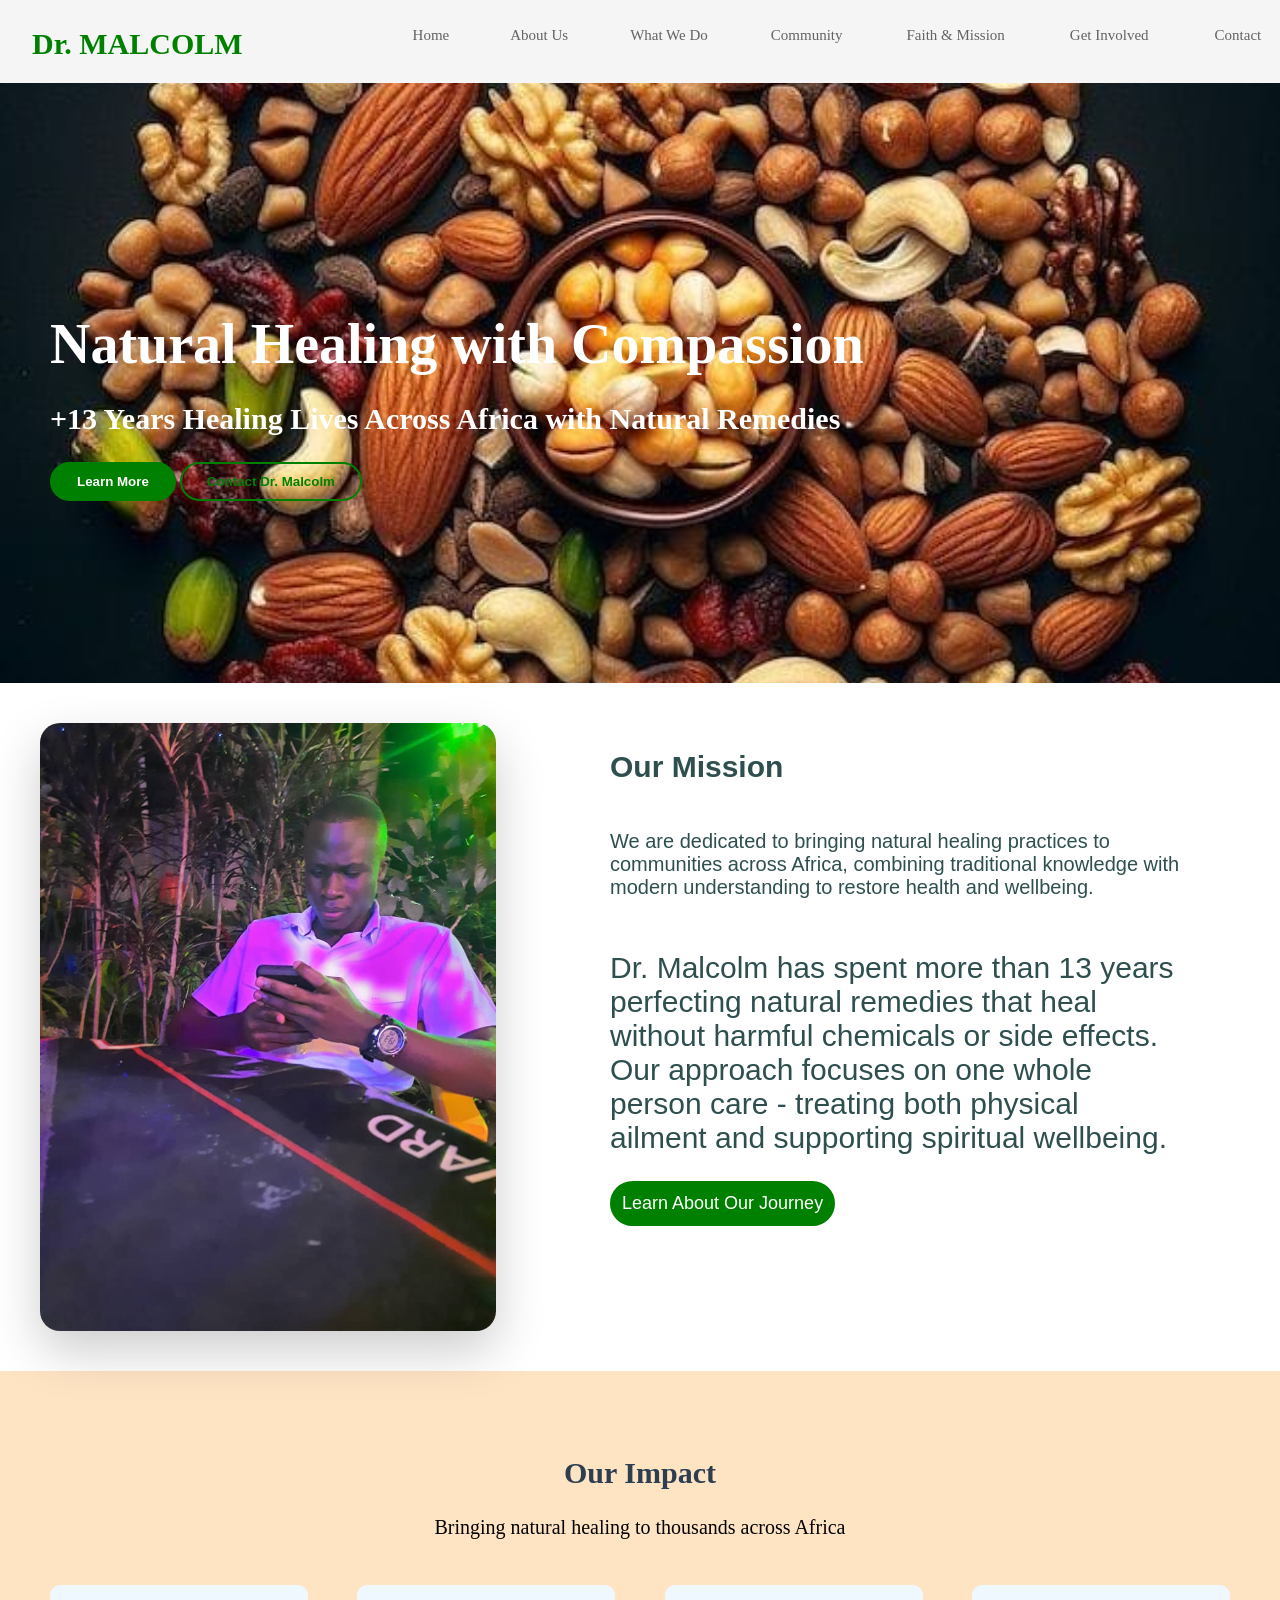
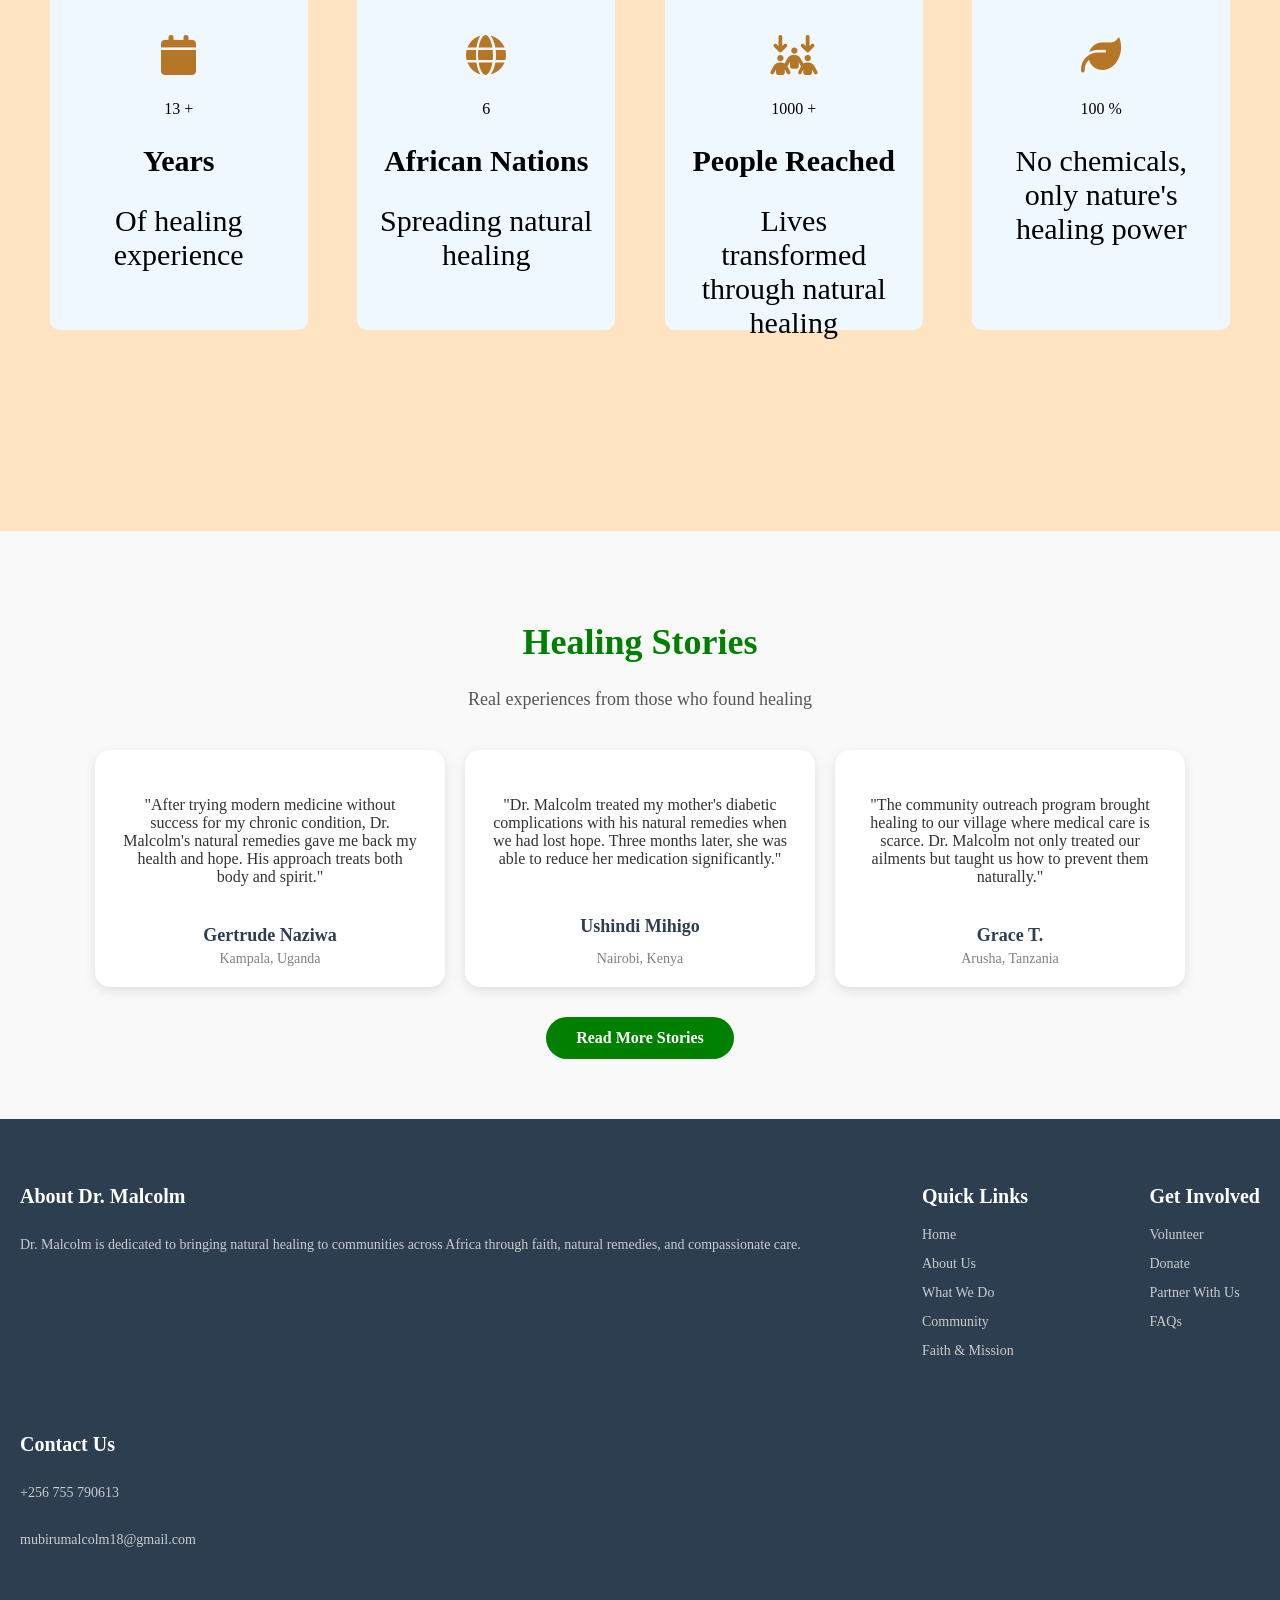
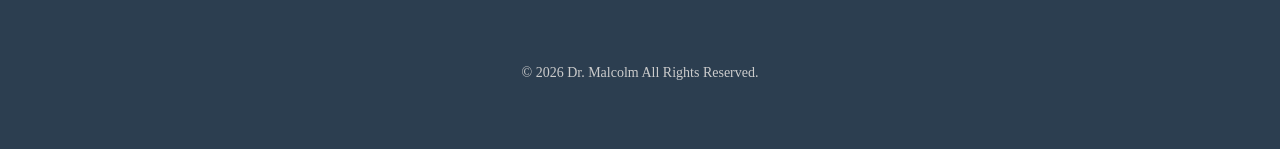
<file: index.html>
<!DOCTYPE html>
<html lang="en">

<head>
    <meta charset="UTF-8">
    <meta name="viewport" content="width=device-width, initial-scale=1.0">
    <title>DR. MALCOLM</title>
    <link rel="stylesheet" type="text/css" href="index2.css">
    <link rel="stylesheet" href="https://cdnjs.cloudflare.com/ajax/libs/font-awesome/6.5.0/css/all.min.css">
</head>

<body>
    <nav id="nav-bar">
        <div class="topbar">
            <div class="logo">
                <h2>Dr. MALCOLM</h2>
            </div>
            <div class="menu">
                <ul>
                    <a href="#">
                        <li class="link1">Home</li>
                    </a>
                    <a href="#">
                        <li class="link2">About Us</li>
                    </a>
                    <a href="#">
                        <li class="link3">What We Do</li>
                    </a>
                    <a href="#">
                        <li class="link4">Community</li>
                    </a>
                    <a href="#">
                        <li class="link5">Faith & Mission</li>
                    </a>
                    <a href="#">
                        <li class="link6">Get Involved</li>
                    </a>
                    <a href="#">
                        <li class="link7">Contact</li>
                    </a>
                </ul>
            </div>
        </div>
    </nav>

    <section class="hero" style="background-image: url(fruits.jpeg);">
        <div class="hero-content">
            <h1>Natural Healing with Compassion</h1>
            <h3>+13 Years Healing Lives Across Africa with Natural Remedies</h3>
            <div class="hero-buttons">
                <button class="btn-learn">Learn More</button>
                <button class="btn-contact">Contact Dr. Malcolm</button>
            </div>
        </div>
    </section>

    <section class="mission-section">
        <article class="mission-image">
            <img src="me.jpg" alt="Picture of myself" width="80%" height="45%">
        </article>
        <article class="mission-text">
            <h2 class="mission-title">Our Mission</h2>
            <br>
            <p class="mission-desc">We are dedicated to bringing natural healing practices to communities across Africa,
                combining traditional knowledge with modern understanding to restore health and wellbeing.
            </p>
            <br>
            <p class="mission-detail">Dr. Malcolm has spent more than 13 years perfecting natural remedies that heal
                without harmful chemicals or side effects. Our approach focuses on one whole person care - treating
                both physical ailment and supporting spiritual wellbeing.
            </p><br>
            <button class="btn-journey">Learn About Our Journey</button>
        </article>
    </section>

    <section class="impact-section">
        <div class="impact-wrapper">
            <div class="impact-header">
                <h2 class="impact-title">Our Impact</h2>
                <p class="impact-subtitle">Bringing natural healing to thousands across Africa</p>
            </div>
            <div class="impact-row">
                <div class="impact-card">
                    <h2 class="impact-icon"><i class="fa-solid fa-calendar"></i></h2>
                    <span>13</span>
                    <span>+</span>
                    <h3>Years</h3>
                    <p>Of healing experience</p>
                </div>
                <div class="impact-card">
                    <h2 class="impact-icon"><i class="fa-solid fa-globe"></i></h2>
                    <span>6</span>
                    <h3>African Nations</h3>
                    <p>Spreading natural healing</p>
                </div>
                <div class="impact-card">
                    <h2 class="impact-icon"><i class="fa-solid fa-arrows-down-to-people"></i></h2>
                    <span>1000</span>
                    <span>+</span>
                    <h3>People Reached</h3>
                    <p>Lives transformed through natural healing</p>
                </div>
                <div class="impact-card">
                    <h2 class="impact-icon"><i class="fa-solid fa-leaf"></i></h2>
                    <span>100</span>
                    <span>%</span>
                    <p>No chemicals, only nature's healing power</p>
                </div>
            </div>
        </div>
    </section>

    <section class="testimonials">

  <h2>Healing Stories</h2>
  <p>Real experiences from those who found healing</p>

  <div class="testimonial-container">

    <div class="testimonial-card">
      <p>"After trying modern medicine without success for my chronic condition, Dr. Malcolm's natural remedies gave me back my health and hope. His approach treats both body and spirit."</p>
      <h4>Gertrude Naziwa</h4>
      <span>Kampala, Uganda</span>
    </div>

    <div class="testimonial-card">
      <p>"Dr. Malcolm treated my mother's diabetic complications with his natural remedies when we had lost hope. Three months later, she was able to reduce her medication significantly."</p>
      <h4>Ushindi Mihigo</h4>
      <span>Nairobi, Kenya</span>
    </div>

    <div class="testimonial-card">
      <p>"The community outreach program brought healing to our village where medical care is scarce. Dr. Malcolm not only treated our ailments but taught us how to prevent them naturally."</p>
      <h4>Grace T.</h4>
      <span>Arusha, Tanzania</span>
    </div>

  </div>

  <a href="/stories" class="button">Read More Stories</a>

</section>

<!-- Footer -->
<footer class="footer">

  <div class="footer-about">
    <h3>About Dr. Malcolm</h3>
    <p>Dr. Malcolm is dedicated to bringing natural healing to communities across Africa through faith, natural remedies, and compassionate care.</p>
  </div>

  <div class="footer-links">
    <h3>Quick Links</h3>
    <ul>
      <li><a href="index.html">Home</a></li>
      <li><a href="about.html">About Us</a></li>
      <li><a href="what-we-do.html">What We Do</a></li>
      <li><a href="community.html">Community</a></li>
      <li><a href="mission.html">Faith & Mission</a></li>
    </ul>
  </div>

  <div class="footer-involve">
    <h3>Get Involved</h3>
    <ul>
      <li><a href="volunteer.html">Volunteer</a></li>
      <li><a href="donate.html">Donate</a></li>
      <li><a href="partner.html">Partner With Us</a></li>
      <li><a href="faqs.html">FAQs</a></li>
    </ul>
  </div>

  <div class="footer-contact">
    <h3>Contact Us</h3>
    <p>+256 755 790613</p>
    <p>mubirumalcolm18@gmail.com</p>
  </div>

  <div class="footer-copy">
    <p>© 2026 Dr. Malcolm All Rights Reserved.</p>
  </div>

</footer>

</body>
</html>
</file>
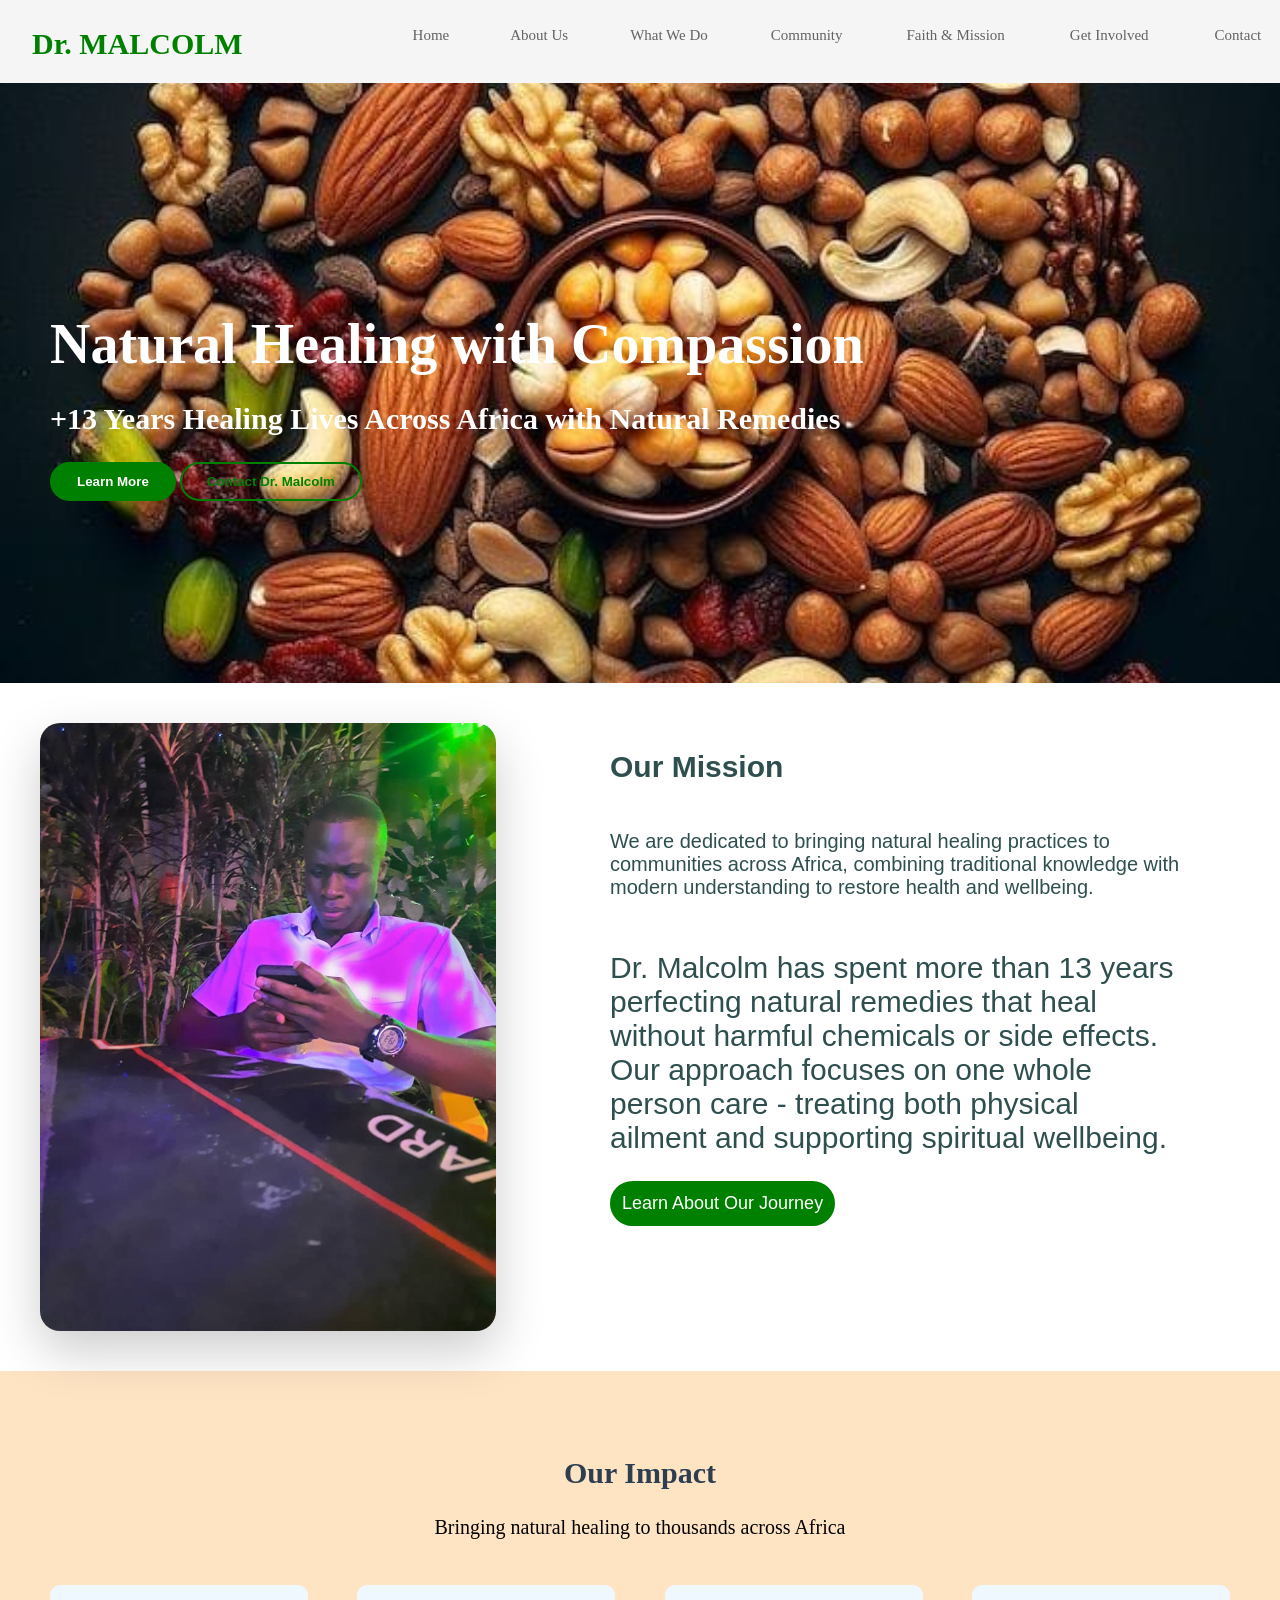
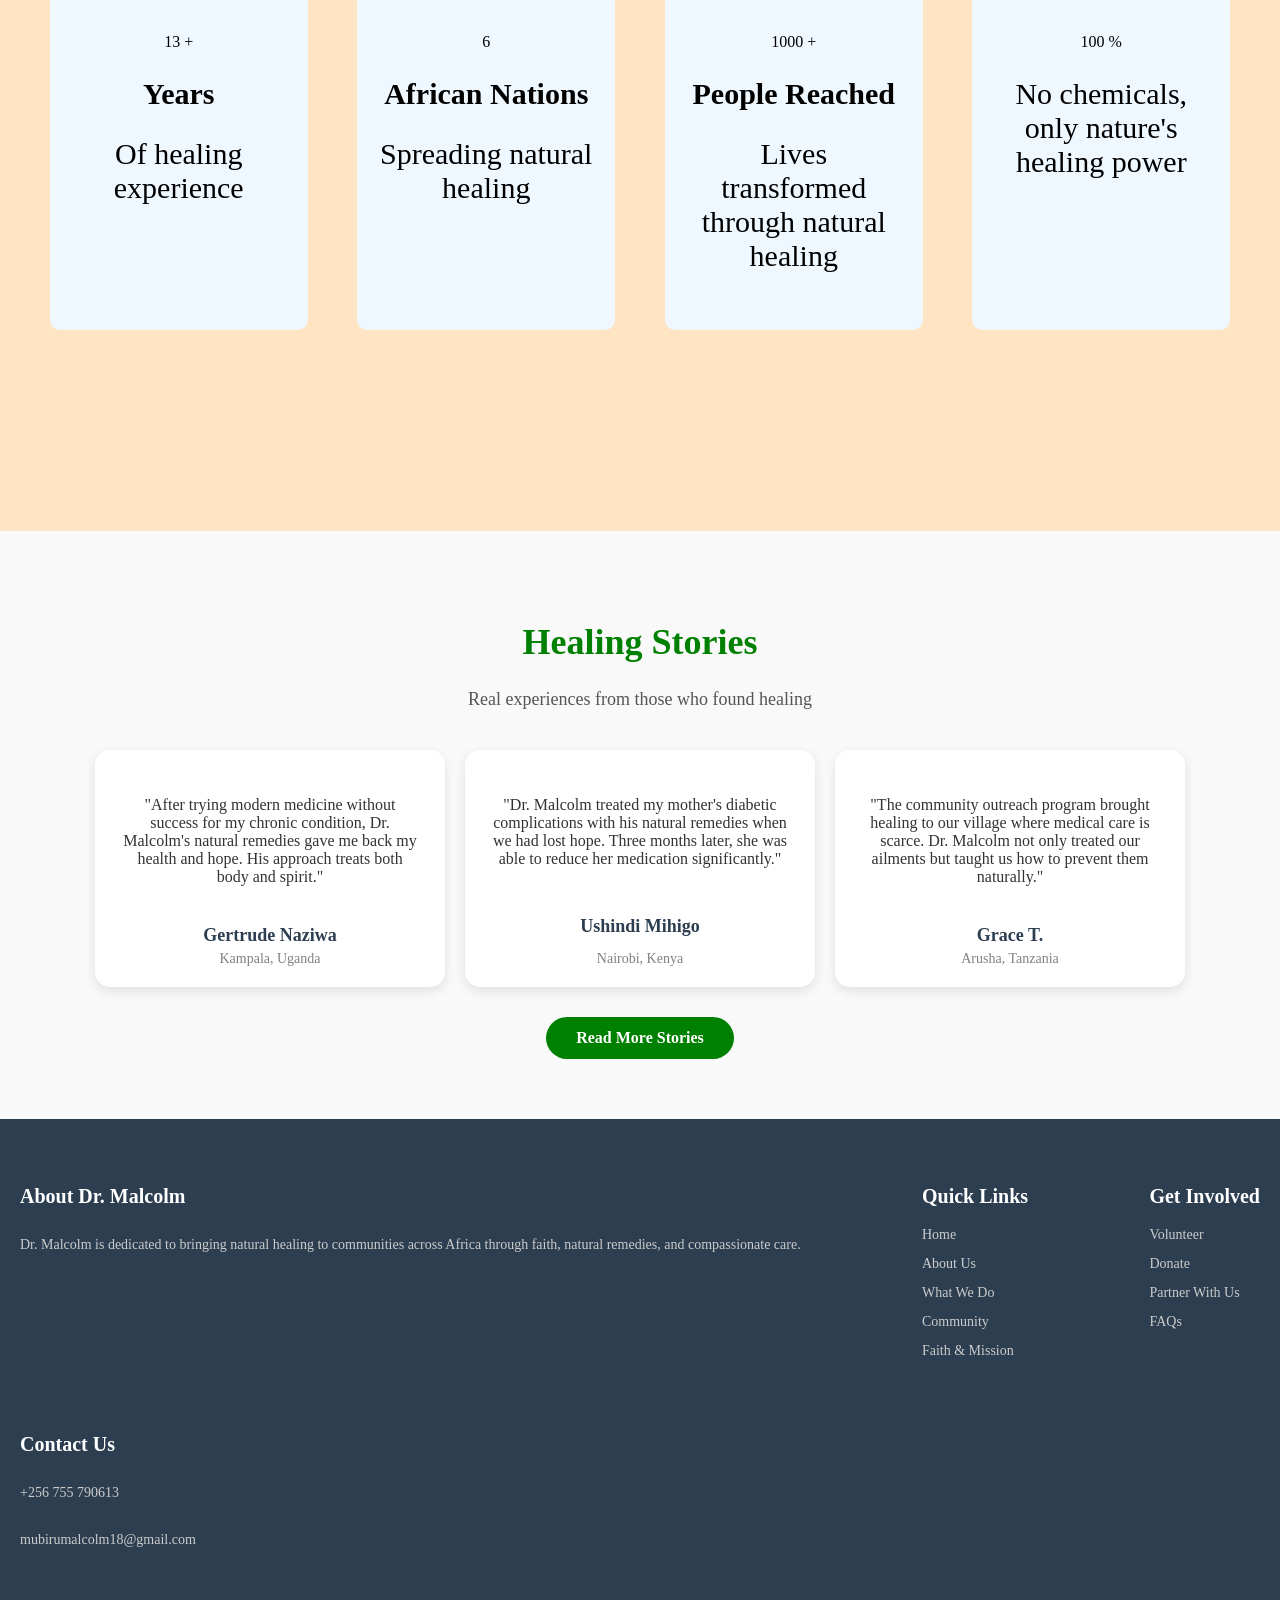
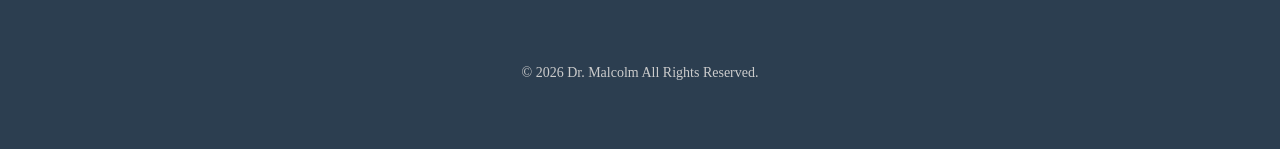
<file: index2.html>
<!DOCTYPE html>
<html lang="en">

<head>
    <meta charset="UTF-8">
    <meta name="viewport" content="width=device-width, initial-scale=1.0">
    <title>DR. MALCOLM</title>
    <link rel="stylesheet" type="text/css" href="index2.css">
</head>

<body>
    <nav id="nav-bar">
        <div class="topbar">
            <div class="logo">
                <h2>Dr. MALCOLM</h2>
            </div>
            <div class="menu">
                <ul>
                    <a href="#">
                        <li class="link1">Home</li>
                    </a>
                    <a href="#">
                        <li class="link2">About Us</li>
                    </a>
                    <a href="#">
                        <li class="link3">What We Do</li>
                    </a>
                    <a href="#">
                        <li class="link4">Community</li>
                    </a>
                    <a href="#">
                        <li class="link5">Faith & Mission</li>
                    </a>
                    <a href="#">
                        <li class="link6">Get Involved</li>
                    </a>
                    <a href="#">
                        <li class="link7">Contact</li>
                    </a>
                </ul>
            </div>
        </div>
    </nav>

    <section class="hero" style="background-image: url(fruits.jpeg);">
        <div class="hero-content">
            <h1>Natural Healing with Compassion</h1>
            <h3>+13 Years Healing Lives Across Africa with Natural Remedies</h3>
            <div class="hero-buttons">
                <button class="btn-learn">Learn More</button>
                <button class="btn-contact">Contact Dr. Malcolm</button>
            </div>
        </div>
    </section>

    <section class="mission-section">
        <article class="mission-image">
            <img src="me.jpg" alt="Picture of myself">
        </article>
        <article class="mission-text">
            <h2 class="mission-title">Our Mission</h2>
            <br>
            <p class="mission-desc">We are dedicated to bringing natural healing practices to communities across Africa,
                combining traditional knowledge with modern understanding to restore health and wellbeing.
            </p>
            <br>
            <p class="mission-detail">Dr. Malcolm has spent more than 13 years perfecting natural remedies that heal
                without harmful chemicals or side effects. Our approach focuses on one whole person care - treating
                both physical ailment and supporting spiritual wellbeing.
            </p><br>
            <button class="btn-journey">Learn About Our Journey</button>
        </article>
    </section>

    <section class="impact-section">
        <div class="impact-wrapper">
            <div class="impact-header">
                <h2 class="impact-title">Our Impact</h2>
                <p class="impact-subtitle">Bringing natural healing to thousands across Africa</p>
            </div>
            <div class="impact-row">
                <div class="impact-card">
                    <h2 class="impact-icon"><i class="fa-solid fa-calendar"></i></h2>
                    <span>13</span>
                    <span>+</span>
                    <h3>Years</h3>
                    <p>Of healing experience</p>
                </div>
                <div class="impact-card">
                    <h2 class="impact-icon"><i class="fa-solid fa-globe"></i></h2>
                    <span>6</span>
                    <h3>African Nations</h3>
                    <p>Spreading natural healing</p>
                </div>
                <div class="impact-card">
                    <h2 class="impact-icon"><i class="fa-solid fa-arrows-down-to-people"></i></h2>
                    <span>1000</span>
                    <span>+</span>
                    <h3>People Reached</h3>
                    <p>Lives transformed through natural healing</p>
                </div>
                <div class="impact-card">
                    <h2 class="impact-icon"><i class="fa-solid fa-leaf"></i></h2>
                    <span>100</span>
                    <span>%</span>
                    <p>No chemicals, only nature's healing power</p>
                </div>
            </div>
        </div>
    </section>

    <section class="testimonials">

  <h2>Healing Stories</h2>
  <p>Real experiences from those who found healing</p>

  <div class="testimonial-container">

    <div class="testimonial-card">
      <p>"After trying modern medicine without success for my chronic condition, Dr. Malcolm's natural remedies gave me back my health and hope. His approach treats both body and spirit."</p>
      <h4>Gertrude Naziwa</h4>
      <span>Kampala, Uganda</span>
    </div>

    <div class="testimonial-card">
      <p>"Dr. Malcolm treated my mother's diabetic complications with his natural remedies when we had lost hope. Three months later, she was able to reduce her medication significantly."</p>
      <h4>Ushindi Mihigo</h4>
      <span>Nairobi, Kenya</span>
    </div>

    <div class="testimonial-card">
      <p>"The community outreach program brought healing to our village where medical care is scarce. Dr. Malcolm not only treated our ailments but taught us how to prevent them naturally."</p>
      <h4>Grace T.</h4>
      <span>Arusha, Tanzania</span>
    </div>

  </div>

  <a href="/stories" class="button">Read More Stories</a>

</section>

<!-- Footer -->
<footer class="footer">

  <div class="footer-about">
    <h3>About Dr. Malcolm</h3>
    <p>Dr. Malcolm is dedicated to bringing natural healing to communities across Africa through faith, natural remedies, and compassionate care.</p>
  </div>

  <div class="footer-links">
    <h3>Quick Links</h3>
    <ul>
      <li><a href="index.html">Home</a></li>
      <li><a href="about.html">About Us</a></li>
      <li><a href="what-we-do.html">What We Do</a></li>
      <li><a href="community.html">Community</a></li>
      <li><a href="mission.html">Faith & Mission</a></li>
    </ul>
  </div>

  <div class="footer-involve">
    <h3>Get Involved</h3>
    <ul>
      <li><a href="volunteer.html">Volunteer</a></li>
      <li><a href="donate.html">Donate</a></li>
      <li><a href="partner.html">Partner With Us</a></li>
      <li><a href="faqs.html">FAQs</a></li>
    </ul>
  </div>

  <div class="footer-contact">
    <h3>Contact Us</h3>
    <p>+256 755 790613</p>
    <p>mubirumalcolm18@gmail.com</p>
  </div>

  <div class="footer-copy">
    <p>© 2026 Dr. Malcolm All Rights Reserved.</p>
  </div>

</footer>

</body>
</html>
</file>
<file: index2.css>
body {
    padding: 0px;
    margin: 0px;
}

/* NAVIGATION */
#nav-bar {
    background-color: whitesmoke;
    padding: 2px;
}

.topbar {
    display: flex;
    color: black;
}

.logo {
    margin-left: 30px;
}

h2 {
    margin-bottom: 20px;
    font-size: 30px;
    color: green;
}

.menu ul {
    display: flex;
    list-style: none;
    margin-left: 100px;
    padding: 10px;
    font-size: 15px;
}

.link1 { padding-left: 60px; }
.link2 { padding-left: 61px; }
.link3 { padding-left: 62px; }
.link4 { padding-left: 63px; }
.link5 { padding-left: 64px; }
.link6 { padding-left: 65px; }
.link7 { padding-left: 66px; }

a {
    text-decoration: none;
    color: rgb(100, 98, 98);
}

a:hover {
    color: black;
    text-decoration: underline;
    text-decoration-color: green;
}

/* HERO SECTION */
.hero {
    display: flex;
    align-items: center;
    overflow: hidden;
    min-height: 600px;
    height: 80vh;
    background: linear-gradient(rgba(0,0,0,1), rgba(0,0,0,1)), url("fruits.jpeg");
    background-size: cover;
    background-position: center;
    height: 400px;
    color: white;
    position: relative;
    background-blend-mode: darken;
}

.hero-content {
    padding-left: 30px;
    padding-right: 30px;
    margin-right: 20px;
    margin-left: 20px;
    margin-top: 0px;
}

h1 {
    font-size: 56px;
    display: block;
    margin-bottom: 20px;
}

p, h3 {
    font-size: 30px;
    margin-bottom: 30px;
    display: block;
    margin-top: 0px;
    margin-block-start: 26px;
    margin-block-end: 26px;
}

.btn-learn {
    background-color: green;
    color: white;
    border-radius: 30px;
    padding: 10px 25px;
    border: 2px solid green;
    font-weight: bold;
}

.btn-learn:hover {
    background-color: rgb(13, 138, 13);
}

.btn-contact {
    border: 2px solid green;
    border-radius: 30px;
    padding: 10px 25px;
    color: green;
    display: inline-block;
    background-color: transparent;
    font-weight: bold;
}

.btn-contact:hover {
    background-color: rgb(13, 138, 13);
    color: white;
}

/* MISSION SECTION */
.mission-section {
    display: flex;
    padding: 40px;
}

img {
    width: 80%;
    height: auto;
    margin: 0%;
    border-collapse: collapse;
    border-radius: 20px;
    background: #ffffff;
    box-shadow: 0 20px 50px rgba(0, 0, 0, 0.2);
    transition: 0.3 ease;
    display: block;
}

.mission-image {
    align-items: flex-start;
    width: 80%;
    height: 70%;
    border-radius: 80px;
}

.mission-text {
    float: right;
    margin-right: 0%;
    width: 80%;
    height: auto;
    font-family: 'Segoe UI', Tahoma, Geneva, Verdana, sans-serif;
    padding-top: 2px;
    color: #2C3E50;
    padding-right: 60px;
}

.mission-title {
    color: darkslategray;
    font-size: 30px;
    float: left;
}

.mission-detail {
    float: left;
    font-size: 30px;
    color: darkslategray;
}

.mission-desc {
    float: left;
    color: darkslategray;
    font-size: 20px;
}

.btn-journey {
    color: white;
    background-color: green;
    border: 2px solid green;
    border-radius: 50px;
    font-size: large;
    border-collapse: collapse;
    padding: 10px;
}

.btn-journey:hover {
    background-color: rgb(13, 138, 13);
}

/* IMPACT SECTION */
.impact-section {
    background-color: bisque;
    height: 700px;
    background-size: cover;
    width: 100%;
    padding-top: 60px;
    justify-content: space-evenly;
    display: flex;

}

.impact-wrapper {
    padding-bottom: 20px;
}

.impact-header {
    padding-bottom: 20px;
}

.impact-title {
    color: #2C3E50;
    text-align: center;
    font-weight: 700;
}

.impact-subtitle {
    text-align: center;
    font-size: 20px;
    color: black;
    font-weight: 300;
}

.impact-row {
    display: flex;
    flex-wrap: wrap;
    justify-content: space-evenly;
    display: flex;
}

.impact-card {
    background-color: aliceblue;
    text-align: center;
    width: 17%;
    height: 300px;
    padding: 15px 20px 30px 20px;
    border-radius: 10px;
    /* margin-left: 30px; */
    /* margin-right: 40px; */
}

.impact-icon {
    color: rgb(181, 119, 38);
    font-size: 40px;
}

img {
    color: rgb(200, 130, 39);
    font-size: 40px;
    align-items: center;
}

/* ===== TESTIMONIALS SECTION ===== */
.testimonials {
    padding: 60px 20px;
    background-color: #f9f9f9;
    text-align: center;
}

.testimonials h2 {
    font-size: 36px;
    color: green;
    margin-bottom: 10px;
}

.testimonials p {
    font-size: 18px;
    color: #555;
    margin-bottom: 40px;
}

.testimonial-container {
    display: flex;
    flex-wrap: wrap;
    justify-content: center;
    gap: 20px;
}

.testimonial-card {
    background-color: white;
    padding: 20px 25px;
    border-radius: 15px;
    box-shadow: 0 4px 12px rgba(0, 0, 0, 0.1);
    max-width: 300px;
    flex: 1 1 250px;
    display: flex;
    flex-direction: column;
    justify-content: space-between;
}

.testimonial-card p {
    font-size: 16px;
    color: #333;
    margin-bottom: 15px;
}

.testimonial-card h4 {
    color: #2C3E50;
    margin-bottom: 5px;
    font-size: 18px;
}

.testimonial-card span {
    color: gray;
    font-size: 14px;
}

.testimonials .button {
    display: inline-block;
    margin-top: 30px;
    padding: 12px 30px;
    color: white;
    background-color: green;
    border-radius: 50px;
    text-decoration: none;
    font-weight: bold;
}

.testimonials .button:hover {
    background-color: rgb(13, 138, 13);
}

.testimonials img {
    max-width: 100%;
    height: auto;
    border-radius: 20px;
    display: block;
    margin: 0 auto;
    object-fit: cover;
}

.footer {
    background-color: #2C3E50;
    color: white;
    padding: 40px 20px;
    display: flex;
    flex-wrap: wrap;
    justify-content: space-between;
    gap: 30px;
}

.footer h3 {
    margin-bottom: 15px;
    color: white;
    font-size: 20px;
}

.footer p, .footer a, .footer li {
    color: #ccc;
    font-size: 14px;
    line-height: 1.5;
}

.footer a:hover {
    color: white;
    text-decoration: underline;
}

.footer ul {
    list-style: none;
    padding: 0;
}

.footer li {
    margin-bottom: 8px;
}

.footer-copy {
    width: 100%;
    text-align: center;
    margin-top: 30px;
    font-size: 14px;
    color: #aaa;
}
</file>
